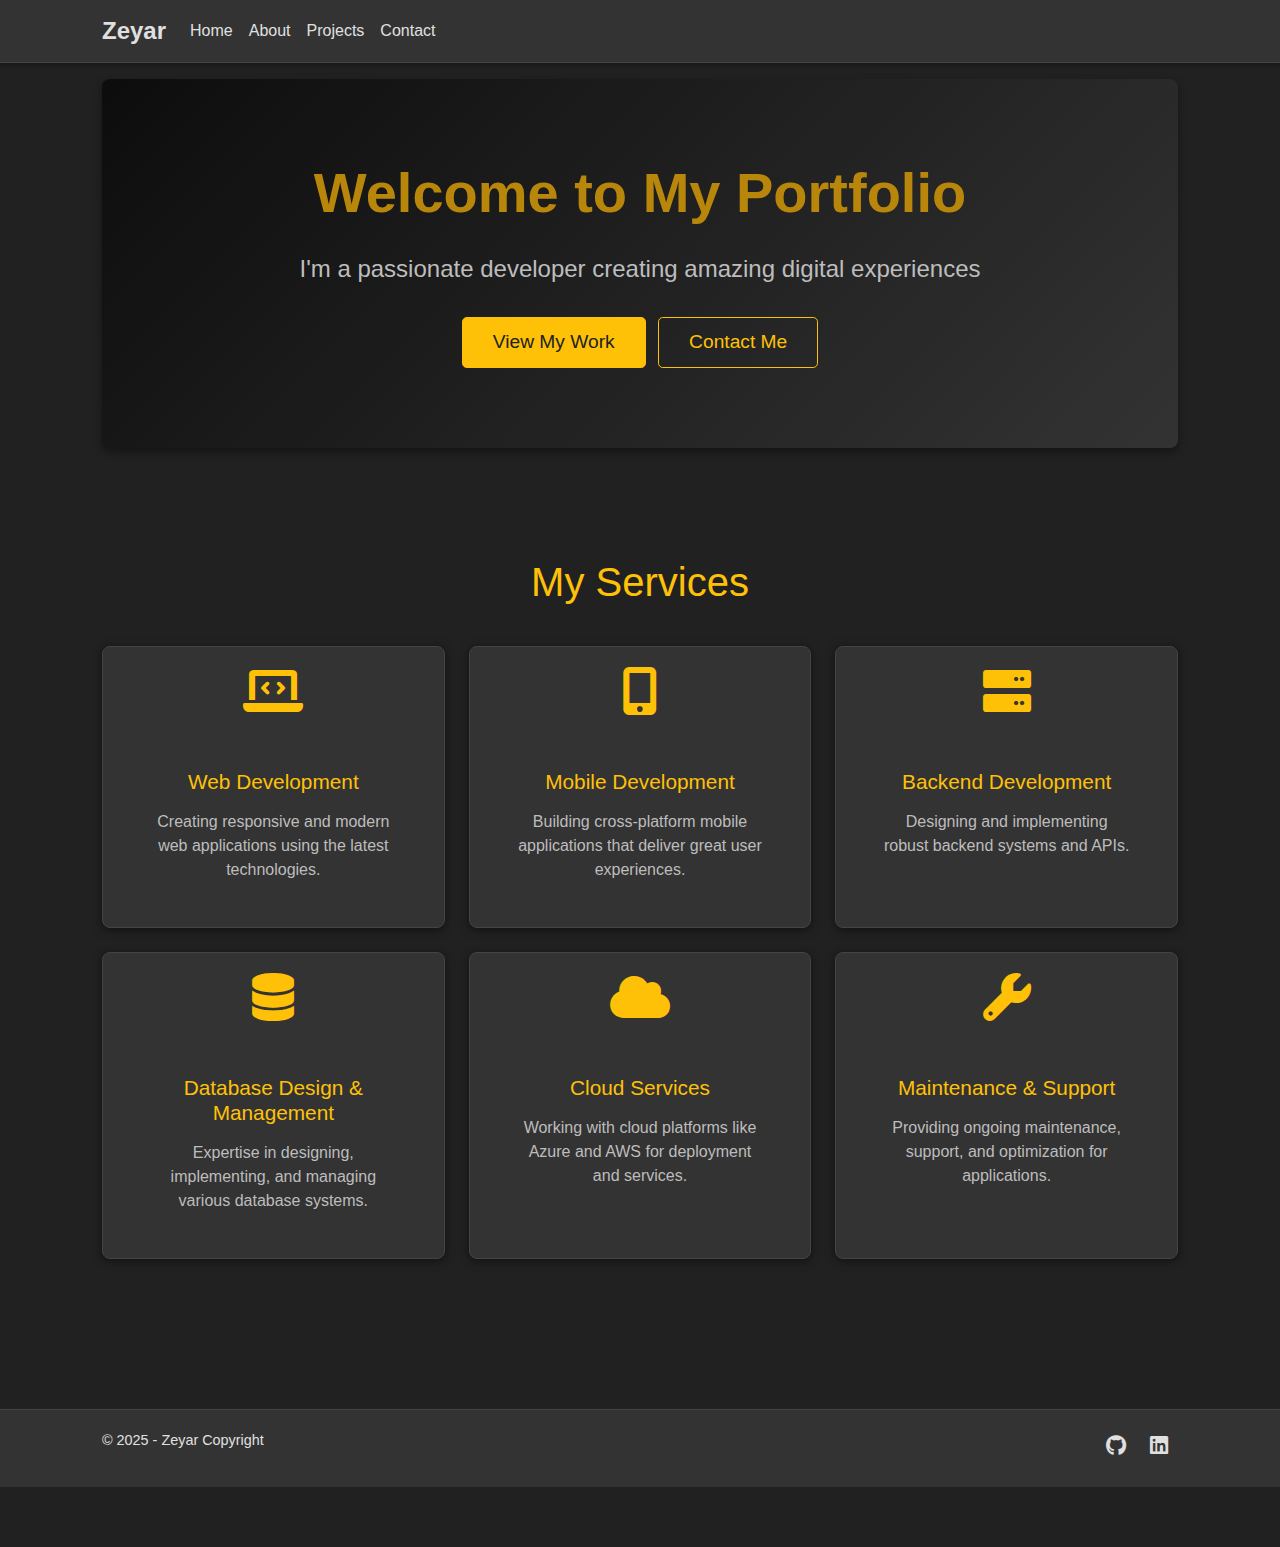
<file: index.html>
﻿<!DOCTYPE html>
<html lang="en">
<head>
    <meta charset="utf-8" />
    <meta name="viewport" content="width=device-width, initial-scale=1.0" />
    <meta name="description" content="Zeyar's personal website showcasing skills, projects, and contact information." />
    <meta name="keywords" content="Zeyar, Software Engineer, Web Development, Portfolio, Projects, Contact" />
    <meta property="og:title" content="Zeyar - Software Engineer" />
    <meta property="og:description" content="Zeyar's personal website showcasing skills, projects, and contact information." />
    <meta property="og:image" content="images/og-image.jpg" />
    <meta property="og:url" content="#" />
    <title>Home - Zeyar</title>
    <link rel="icon" type="image/x-icon" href="images/favicon.ico">
    <link href="lib/bootstrap/dist/css/bootstrap.min.css" rel="stylesheet">
    <link rel="stylesheet" href="css/site.css" />
    <link rel="stylesheet" href="https://cdnjs.cloudflare.com/ajax/libs/font-awesome/6.0.0/css/all.min.css">
    <style>
        body {
            background-color: #212121;
            color: #e0e0e0;
        }
        .navbar {
            background-color: #333 !important;
            border-bottom: 1px solid #444 !important;
        }
        .navbar-brand, .nav-link {
            color: #e0e0e0 !important;
        }
        .nav-link.active {
            color: #ffc107 !important; /* Golden color for active link */
        }
        .hero-section {
            background-color: #212121;
            color: #e0e0e0;
            padding: 80px 0;
            text-align: center;
        }
        .hero-title {
            color: #ffc107; /* Golden color */
            font-size: 3rem;
            margin-bottom: 10px;
        }
        .hero-subtitle {
            font-size: 1.5rem;
            margin-bottom: 30px;
            color: #bdbdbd;
        }
        .btn-primary {
            background-color: #ffc107;
            border-color: #ffc107;
            color: #212121;
            padding: 10px 30px;
            font-size: 1.2rem;
        }
        .btn-primary:hover {
            background-color: #e0a800;
            border-color: #d39e00;
        }
         .btn-outline-primary {
            color: #ffc107;
            border-color: #ffc107;
            padding: 10px 30px;
            font-size: 1.2rem;
        }
        .btn-outline-primary:hover {
            background-color: #ffc107;
            color: #212121;
        }
        .projects-section, .services-section {
            padding: 60px 0;
        }
        .section-title {
            color: #ffc107; /* Golden color */
            font-size: 2.5rem;
            margin-bottom: 40px;
            text-align: center;
            position: relative;
        }
        .card {
            background-color: #333;
            color: #e0e0e0;
            border: 1px solid #444;
            border-radius: 8px;
            box-shadow: 0 2px 10px rgba(0,0,0,0.5);
            height: 100%;
            text-align: center;
            padding: 20px;
        }
        .card-title {
            color: #ffc107; /* Golden color */
            font-size: 1.3rem;
            margin-top: 15px;
        }
        .card-text {
            color: #bdbdbd;
            font-size: 1rem;
        }
        .card i {
            font-size: 3rem;
            color: #ffc107; /* Golden color for icons */
            margin-bottom: 15px;
        }
        .company-card {
            margin-bottom: 30px;
            background-color: #333;
            color: #e0e0e0;
            border: 1px solid #444;
            border-radius: 8px;
            box-shadow: 0 2px 10px rgba(0,0,0,0.5);
            padding: 20px;
        }
        .company-title {
            color: #ffc107; /* Golden color for company title */
            font-size: 1.8rem;
            margin-bottom: 5px;
        }
        .company-period, .company-subtitle, .reason-text {
            color: #bdbdbd;
            font-size: 1rem;
            margin-bottom: 10px;
        }
        .projects-list {
            margin-top: 20px;
            padding-left: 20px;
            list-style: disc;
        }
        .projects-list li {
            margin-bottom: 15px;
            line-height: 1.6;
            color: #bdbdbd; /* Added color */
        }
        .projects-list li strong {
             color: #e0e0e0; /* White color for project name */
         }
        .project-name {
            font-weight: bold;
            color: #e0e0e0;
        }
        .project-details {
            color: #bdbdbd;
        }
        .footer {
            background-color: #333 !important;
            border-top: 1px solid #444 !important;
            color: #e0e0e0 !important;
            padding: 20px 0;
        }
        .footer a {
            color: #e0e0e0 !important;
            text-decoration: none;
        }
        .footer a:hover {
             color: #ffc107 !important;
        }
         .social-links a {
            color: #e0e0e0 !important;
            margin: 0 10px;
            font-size: 1.5rem;
            text-decoration: none;
        }
        .social-links a:hover {
             color: #ffc107 !important;
        }
        .copyright {
            font-size: 0.9rem;
        }
    </style>
</head>
<body>
    <header>
        <nav class="navbar navbar-expand-sm navbar-toggleable-sm navbar-light bg-dark border-bottom box-shadow mb-3">
            <div class="container">
                <a class="navbar-brand" href="index.html">Zeyar</a>
                <button class="navbar-toggler" type="button" data-bs-toggle="collapse" data-bs-target=".navbar-collapse" aria-label="Toggle navigation">
                    <span class="navbar-toggler-icon"></span>
                </button>
                <div class="navbar-collapse collapse d-sm-inline-flex justify-content-between">
                    <ul class="navbar-nav flex-grow-1">
                        <li class="nav-item">
                            <a class="nav-link active" href="index.html">Home</a>
                        </li>
                        <li class="nav-item">
                            <a class="nav-link" href="about.html">About</a>
                        </li>
                        <li class="nav-item">
                            <a class="nav-link" href="projects.html">Projects</a>
                        </li>
                        <li class="nav-item">
                            <a class="nav-link" href="contact.html">Contact</a>
                        </li>
                    </ul>
                </div>
            </div>
        </nav>
    </header>

    <div class="container">
        <main role="main" class="pb-3">

            <!-- Hero Section -->
            <section class="hero-section">
                <div class="container">
                    <h1 class="hero-title">Welcome to My Portfolio</h1>
                    <p class="hero-subtitle">I'm a passionate developer creating amazing digital experiences</p>
                    <a href="projects.html" class="btn btn-primary btn-lg me-2">View My Work</a>
                    <a href="contact.html" class="btn btn-outline-primary btn-lg">Contact Me</a>
                </div>
            </section>

            <!-- My Services Section -->
            <section class="services-section">
                <h2 class="section-title">My Services</h2>
                <div class="row">
                    <div class="col-md-4 mb-4">
                        <div class="card">
                            <i class="fas fa-laptop-code"></i>
                            <div class="card-body">
                                <h5 class="card-title">Web Development</h5>
                                <p class="card-text">Creating responsive and modern web applications using the latest technologies.</p>
                            </div>
                        </div>
                    </div>
                    <div class="col-md-4 mb-4">
                        <div class="card">
                           <i class="fas fa-mobile-alt"></i>
                            <div class="card-body">
                                <h5 class="card-title">Mobile Development</h5>
                                <p class="card-text">Building cross-platform mobile applications that deliver great user experiences.</p>
                            </div>
                        </div>
                    </div>
                    <div class="col-md-4 mb-4">
                        <div class="card">
                            <i class="fas fa-server"></i>
                            <div class="card-body">
                                <h5 class="card-title">Backend Development</h5>
                                <p class="card-text">Designing and implementing robust backend systems and APIs.</p>
                            </div>
                        </div>
                    </div>
                     <div class="col-md-4 mb-4">
                        <div class="card">
                            <i class="fas fa-database"></i>
                            <div class="card-body">
                                <h5 class="card-title">Database Design & Management</h5>
                                <p class="card-text">Expertise in designing, implementing, and managing various database systems.</p>
                            </div>
                        </div>
                    </div>
                     <div class="col-md-4 mb-4">
                        <div class="card">
                            <i class="fas fa-cloud"></i>
                            <div class="card-body">
                                <h5 class="card-title">Cloud Services</h5>
                                <p class="card-text">Working with cloud platforms like Azure and AWS for deployment and services.</p>
                            </div>
                        </div>
                    </div>
                     <div class="col-md-4 mb-4">
                        <div class="card">
                            <i class="fas fa-wrench"></i>
                            <div class="card-body">
                                <h5 class="card-title">Maintenance & Support</h5>
                                <p class="card-text">Providing ongoing maintenance, support, and optimization for applications.</p>
                            </div>
                        </div>
                    </div>
                </div>
            </section>

        </main>
    </div>

    <footer class="border-top footer text-muted">
        <div class="container">
            <div class="row">
                <div class="col-md-6 col-lg-4 text-center text-md-start">
                    <p class="copyright">&copy; 2025 - Zeyar Copyright</p>
                </div>
                <div class="col-md-6 col-lg-4 text-center col-lg-8 text-lg-end">
                    <div class="social-links">
                        <a href="https://github.com/imzeyar/portfolio" target="_blank"><i class="fab fa-github"></i></a>
                        <a href="https://www.linkedin.com/in/zeyar-920378122/" target="_blank"><i class="fab fa-linkedin"></i></a>
                    </div>
                </div>
            </div>
        </div>
    </footer>

    <script src="lib/jquery/dist/jquery.min.js"></script>
    <script src="lib/bootstrap/dist/js/bootstrap.bundle.min.js"></script>
    <script src="js/site.js"></script>
</body>
</html>
</file>
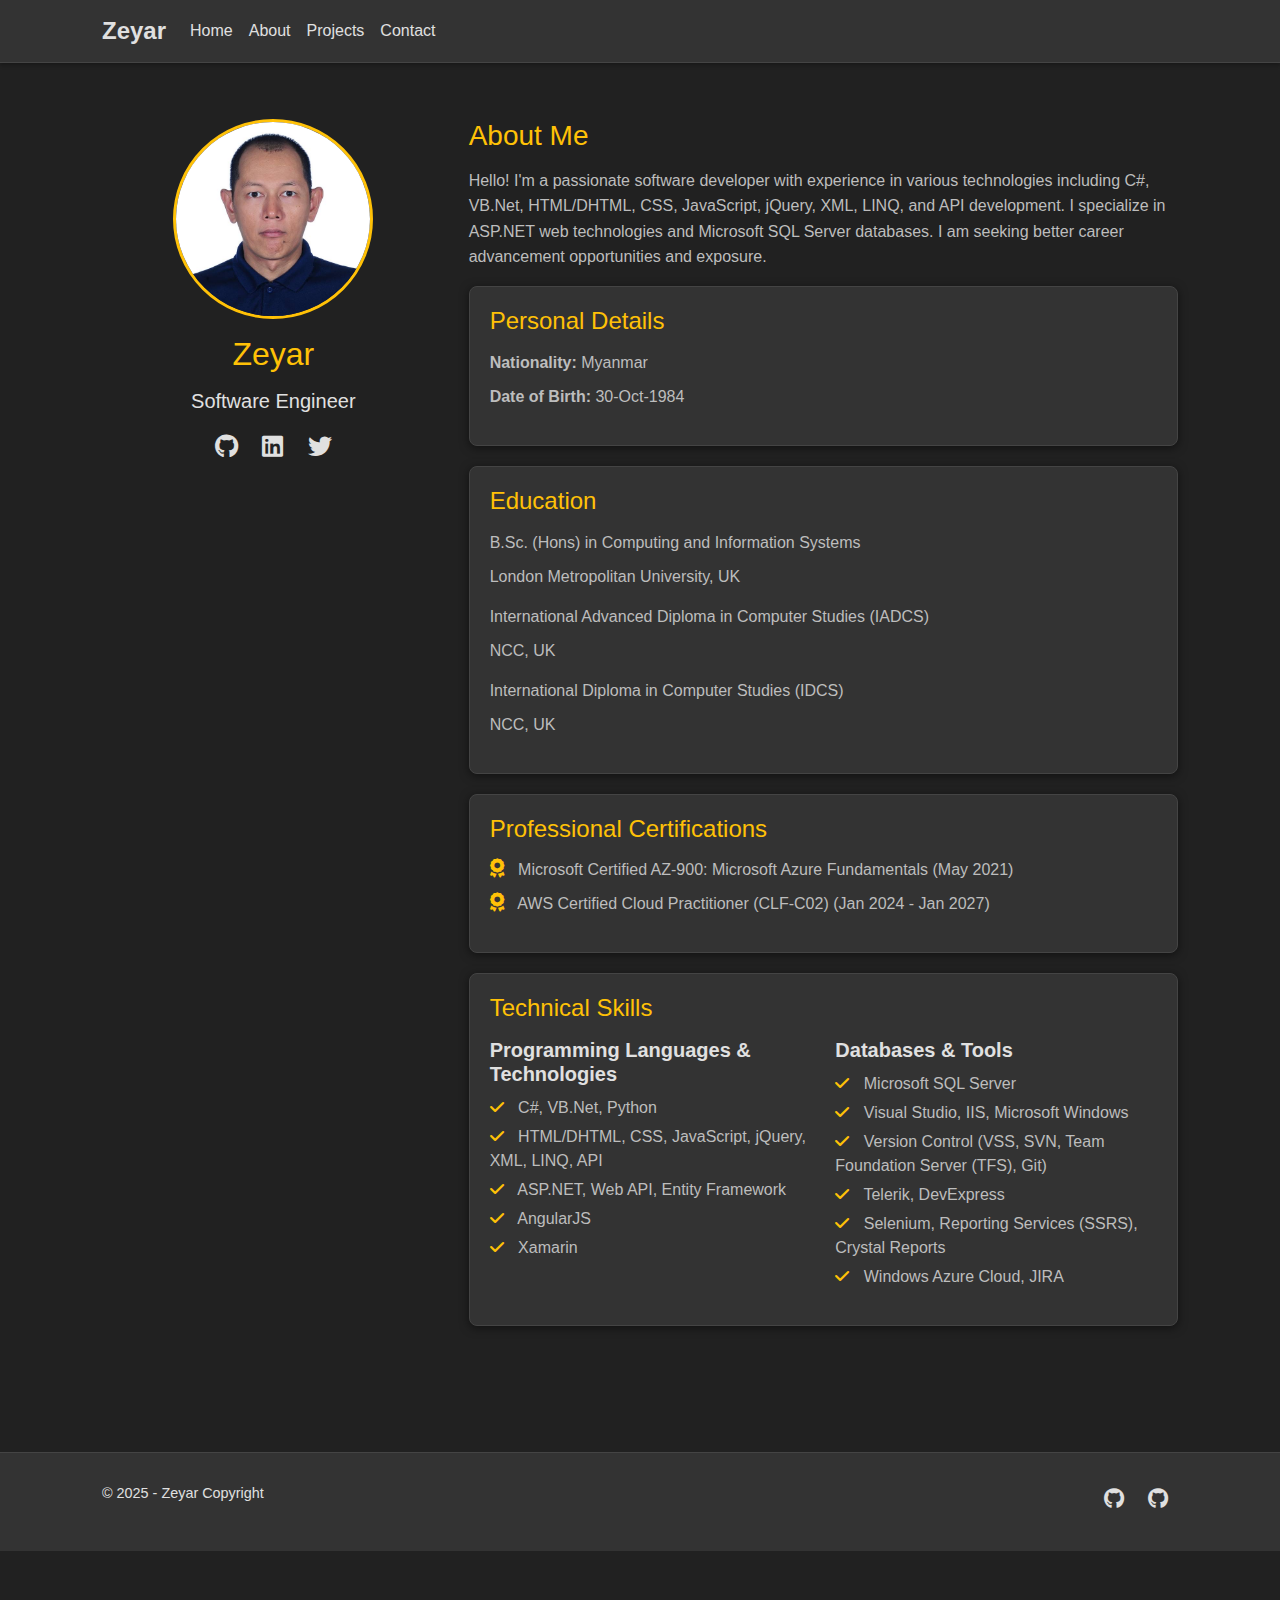
<file: about.html>
<!DOCTYPE html>
<html lang="en">
<head>
    <meta charset="utf-8" />
    <meta name="viewport" content="width=device-width, initial-scale=1.0" />
    <meta name="description" content="About Zeyar - Senior Software Engineer with extensive experience in enterprise application development." />
    <title>About - Zeyar</title>
    <link rel="icon" type="image/x-icon" href="images/favicon.ico">
    <link href="lib/bootstrap/dist/css/bootstrap.min.css" rel="stylesheet">
    <link rel="stylesheet" href="css/site.css" />
    <link rel="stylesheet" href="https://cdnjs.cloudflare.com/ajax/libs/font-awesome/6.0.0/css/all.min.css">
    <style>
        body {
            background-color: #212121;
            color: #e0e0e0;
        }
        .navbar {
            background-color: #333 !important;
            border-bottom: 1px solid #444 !important;
        }
        .navbar-brand, .nav-link {
            color: #e0e0e0 !important;
        }
        .nav-link.active {
            color: #ffc107 !important; /* Golden color for active link */
        }
        .about-section {
            padding: 40px 0;
        }
        .section-title {
            color: #ffc107; /* Golden color */
            font-size: 2.5rem;
            margin-bottom: 40px;
            text-align: center;
            position: relative;
        }
         .section-title::after {
            content: '';
            position: absolute;
            bottom: -10px;
            left: 50%;
            transform: translateX(-50%);
            width: 80px;
            height: 3px;
            background: #ffc107; /* Golden color */
        }
        .card {
            background-color: #333;
            color: #e0e0e0;
            border: 1px solid #444;
            border-radius: 8px;
            box-shadow: 0 2px 10px rgba(0,0,0,0.5);
            height: 100%;
        }
        .card-title {
            color: #ffc107; /* Golden color */
        }
        .card-text {
            color: #bdbdbd;
        }
        .list-group-item {
            background-color: #333;
            color: #e0e0e0;
            border-color: #444;
        }
        .list-group-item strong {
            color: #ffc107; /* Golden color */
        }
        .footer {
            background-color: #333 !important;
            border-top: 1px solid #444 !important;
            color: #e0e0e0 !important;
        }
        .footer a {
            color: #e0e0e0 !important;
        }
        .social-links a {
            color: #e0e0e0 !important;
            margin: 0 10px;
            font-size: 1.5rem;
        }
         .experience-item {
            border-left: 2px solid #ffc107; /* Golden timeline indicator */
            padding-left: 20px;
            margin-bottom: 30px;
        }
        .experience-item h4 {
            color: #ffc107; /* Golden color */
            margin-bottom: 5px;
        }
        .experience-item h5 {
             color: #bdbdbd;
             margin-bottom: 5px;
        }
         .experience-item p {
             color: #bdbdbd;
             margin-bottom: 5px;
         }
        .experience-item ul {
            margin-top: 10px;
            padding-left: 20px;
        }
        .experience-item ul li {
            margin-bottom: 5px;
            color: #bdbdbd;
        }
        .profile-img {
            max-width: 200px; /* Adjust as needed */
            border-radius: 50%;
            border: 3px solid #ffc107; /* Golden border */
        }
        .about-content h3 {
            color: #ffc107; /* Golden color */
            margin-top: 0; /* Adjusted margin */
            margin-bottom: 15px;
        }
        .about-content p {
            color: #bdbdbd;
            line-height: 1.6;
        }
        .details-card, .education-card, .certifications-card, .skills-card {
             background-color: #333;
            color: #e0e0e0;
            border: 1px solid #444;
            border-radius: 8px;
            box-shadow: 0 2px 10px rgba(0,0,0,0.5);
            padding: 20px;
            margin-bottom: 20px;
        }
         .details-card h4, .education-card h4, .certifications-card h4, .skills-card h4 {
            color: #ffc107; /* Golden color */
            margin-bottom: 15px;
        }
        .details-card ul, .education-card ul, .certifications-card ul, .skills-card ul {
            list-style: none;
            padding: 0;
        }
        .details-card ul li, .education-card ul li, .certifications-card ul li, .skills-card ul li {
            margin-bottom: 10px;
            color: #bdbdbd;
        }
         .skills-card .skill-category h5 {
            color: #e0e0e0; /* White color for category title */
            margin-bottom: 10px;
             font-weight: bold;
        }
         .skills-card .skill-item {
            margin-bottom: 5px;
         }
        .skills-card .skill-item i {
            color: #ffc107; /* Golden checkmark */
            margin-right: 10px;
        }
        .experience-section {
             padding: 40px 0;
         }
        .experience-section h2 {
            color: #ffc107; /* Golden color */
            font-size: 2.5rem;
            margin-bottom: 40px;
            text-align: center;
        }
         .company-block {
            margin-bottom: 30px;
            background-color: #333;
            color: #e0e0e0;
            border: 1px solid #444;
            border-radius: 8px;
            box-shadow: 0 2px 10px rgba(0,0,0,0.5);
            padding: 20px;
        }
        .company-block h4 {
            color: #ffc107; /* Golden color */
            margin-bottom: 5px;
        }
        .company-block .period, .company-block .position {
            color: #bdbdbd;
            font-size: 1rem;
            margin-bottom: 10px;
        }
         .company-block .reason {
             color: #bdbdbd;
             font-size: 1rem;
             margin-bottom: 15px;
         }
        .company-block h5 {
            color: #e0e0e0; /* White color for Projects title */
            margin-bottom: 15px;
            font-weight: bold;
        }
        .company-block ul {
            list-style: disc;
            padding-left: 20px;
        }
        .company-block ul li {
            margin-bottom: 10px;
            line-height: 1.6;
            color: #bdbdbd;
        }
         .company-block ul li strong {
             color: #e0e0e0; /* White color for project name */
         }
        .copyright {
            font-size: 0.9rem;
        }
    </style>
</head>
<body>
    <header>
        <nav class="navbar navbar-expand-sm navbar-toggleable-sm navbar-light bg-dark border-bottom box-shadow mb-3">
            <div class="container">
                <a class="navbar-brand" href="index.html">Zeyar</a>
                <button class="navbar-toggler" type="button" data-bs-toggle="collapse" data-bs-target=".navbar-collapse" aria-label="Toggle navigation">
                    <span class="navbar-toggler-icon"></span>
                </button>
                <div class="navbar-collapse collapse d-sm-inline-flex justify-content-between">
                    <ul class="navbar-nav flex-grow-1">
                        <li class="nav-item">
                            <a class="nav-link" href="index.html">Home</a>
                        </li>
                        <li class="nav-item">
                            <a class="nav-link active" href="about.html">About</a>
                        </li>
                        <li class="nav-item">
                            <a class="nav-link" href="projects.html">Projects</a>
                        </li>
                        <li class="nav-item">
                            <a class="nav-link" href="contact.html">Contact</a>
                        </li>
                    </ul>
                </div>
            </div>
        </nav>
    </header>

    <div class="container">
        <main role="main" class="pb-3">

            <section class="about-section">
                <div class="row">
                    <div class="col-md-4 text-center">
                         <img src="images/profile.jpeg" alt="Zeyar Profile" class="img-fluid profile-img mb-3">
                         <h2 class="mb-3" style="color: #ffc107;">Zeyar</h2>
                         <h5 class="text-muted mb-3">Software Engineer</h5>
                          <div class="social-links mb-3">
                              <a href="https://github.com/imzeyar/portfolio" target="_blank"><i class="fab fa-github"></i></a>
                              <a href="https://www.linkedin.com/in/zeyar-920378122/" target="_blank"><i class="fab fa-linkedin"></i></a>
                              <a href="#" target="_blank"><i class="fab fa-twitter"></i></a>
                          </div>
                    </div>
                    <div class="col-md-8 about-content">
                         <h3>About Me</h3>
                         <p>Hello! I'm a passionate software developer with experience in various technologies including C#, VB.Net, HTML/DHTML, CSS, JavaScript, jQuery, XML, LINQ, and API development. I specialize in ASP.NET web technologies and Microsoft SQL Server databases. I am seeking better career advancement opportunities and exposure.</p>

                        <div class="details-card">
                            <h4>Personal Details</h4>
                            <ul>
                                <li><strong>Nationality:</strong> Myanmar</li>
                                <li><strong>Date of Birth:</strong> 30-Oct-1984</li>
                            </ul>
                        </div>

                         <div class="education-card">
                             <h4>Education</h4>
                             <ul>
                                 <li>B.Sc. (Hons) in Computing and Information Systems</li>
                                 <li>London Metropolitan University, UK</li>
                             </ul>
                             <ul>
                                  <li>International Advanced Diploma in Computer Studies (IADCS)</li>
                                 <li>NCC, UK</li>
                             </ul>
                             <ul>
                                  <li>International Diploma in Computer Studies (IDCS)</li>
                                  <li>NCC, UK</li>
                             </ul>
                         </div>

                         <div class="certifications-card">
                              <h4>Professional Certifications</h4>
                              <ul>
                                  <li><i class="fas fa-award"></i> Microsoft Certified AZ-900: Microsoft Azure Fundamentals (May 2021)</li>
                                   <li><i class="fas fa-award"></i> AWS Certified Cloud Practitioner (CLF-C02) (Jan 2024 - Jan 2027)</li>
                              </ul>
                         </div>

                         <div class="skills-card">
                              <h4>Technical Skills</h4>
                             <div class="row">
                                 <div class="col-md-6">
                                     <div class="skill-category">
                                         <h5>Programming Languages & Technologies</h5>
                                         <ul>
                                             <li class="skill-item"><i class="fas fa-check"></i> C#, VB.Net, Python</li>
                                             <li class="skill-item"><i class="fas fa-check"></i> HTML/DHTML, CSS, JavaScript, jQuery, XML, LINQ, API</li>
                                             <li class="skill-item"><i class="fas fa-check"></i> ASP.NET, Web API, Entity Framework</li>
                                             <li class="skill-item"><i class="fas fa-check"></i> AngularJS</li>
                                             <li class="skill-item"><i class="fas fa-check"></i> Xamarin</li>
                                         </ul>
                                     </div>
                                 </div>
                                 <div class="col-md-6">
                                     <div class="skill-category">
                                         <h5>Databases & Tools</h5>
                                         <ul>
                                              <li class="skill-item"><i class="fas fa-check"></i> Microsoft SQL Server</li>
                                              <li class="skill-item"><i class="fas fa-check"></i> Visual Studio, IIS, Microsoft Windows</li>
                                              <li class="skill-item"><i class="fas fa-check"></i> Version Control (VSS, SVN, Team Foundation Server (TFS), Git)</li>
                                              <li class="skill-item"><i class="fas fa-check"></i> Telerik, DevExpress</li>
                                              <li class="skill-item"><i class="fas fa-check"></i> Selenium, Reporting Services (SSRS), Crystal Reports</li>
                                              <li class="skill-item"><i class="fas fa-check"></i> Windows Azure Cloud, JIRA</li>
                                         </ul>
                                     </div>
                                 </div>
                             </div>
                         </div>
                    </div>
                </div>
            </section>
        </main>
    </div>

    <footer class="border-top footer text-muted">
        <div class="container">
            <div class="row">
                <div class="col-md-6 col-lg-4 text-center text-md-start">
                    <p class="copyright">&copy; 2025 - Zeyar Copyright</p>
                </div>
                <div class="col-md-6 col-lg-4 text-center col-lg-8 text-lg-end">
                    <div class="social-links">
                        <a href="https://github.com/imzeyar" target="_blank"><i class="fab fa-github"></i></a>
                        <a href="https://github.com/imzeyar/portfolio" target="_blank"><i class="fab fa-github"></i></a>
                    </div>
                </div>
            </div>
        </div>
    </footer>

    <script src="lib/jquery/dist/jquery.min.js"></script>
    <script src="lib/bootstrap/dist/js/bootstrap.bundle.min.js"></script>
    <script src="js/site.js"></script>
</body>
</html>
</file>
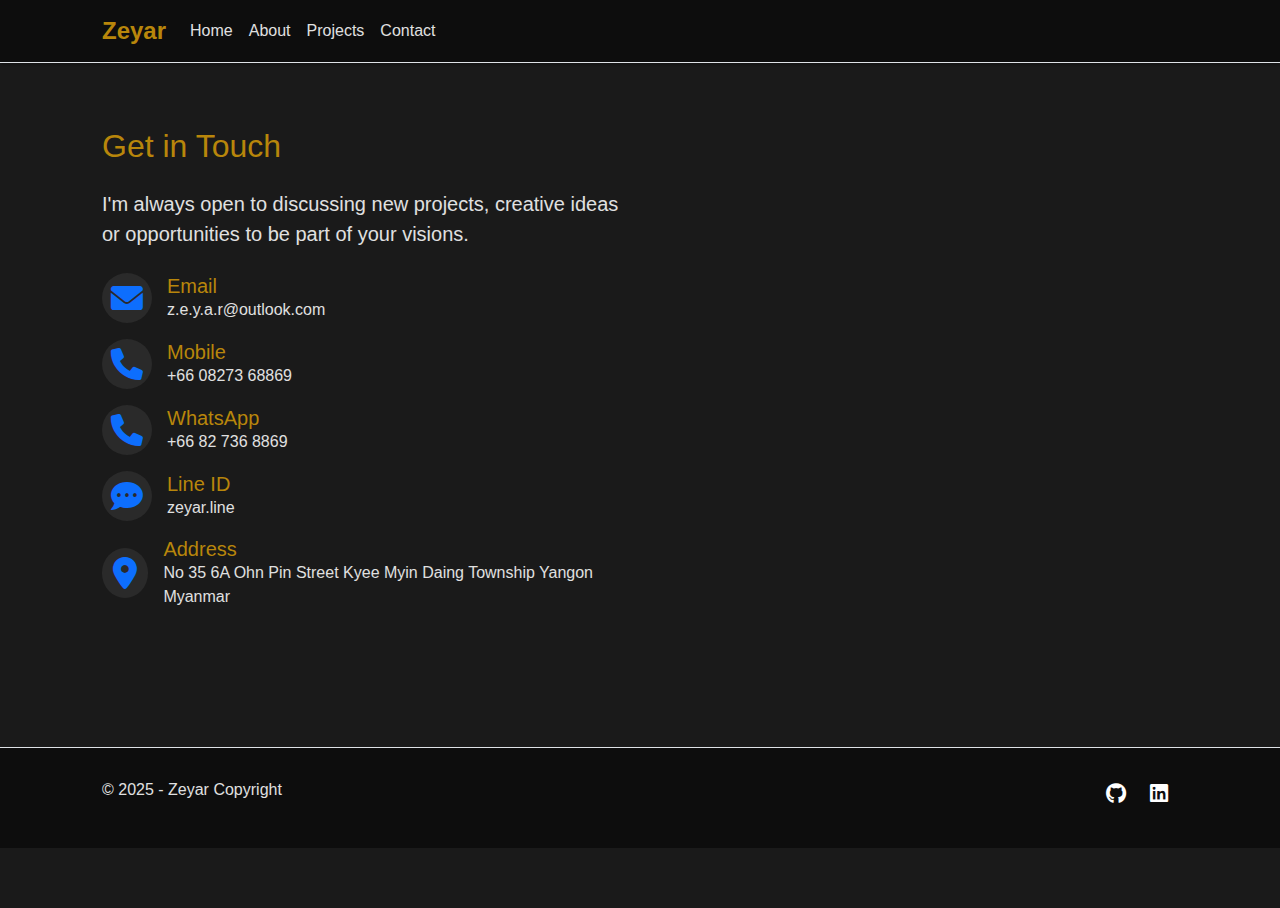
<file: contact.html>
<!DOCTYPE html>
<html lang="en">
<head>
    <meta charset="utf-8" />
    <meta name="viewport" content="width=device-width, initial-scale=1.0" />
    <meta name="description" content="Contact Zeyar - Get in touch for inquiries and opportunities." />
    <title>Contact - Zeyar</title>
    <link rel="icon" type="image/x-icon" href="images/favicon.ico">
    <link href="lib/bootstrap/dist/css/bootstrap.min.css" rel="stylesheet">
    <link rel="stylesheet" href="css/site.css" />
    <link rel="stylesheet" href="https://cdnjs.cloudflare.com/ajax/libs/font-awesome/6.0.0/css/all.min.css">
</head>
<body>
    <header>
        <nav class="navbar navbar-expand-sm navbar-toggleable-sm navbar-light bg-dark border-bottom box-shadow mb-3">
            <div class="container">
                <a class="navbar-brand" href="index.html">Zeyar</a>
                <button class="navbar-toggler" type="button" data-bs-toggle="collapse" data-bs-target=".navbar-collapse" aria-label="Toggle navigation">
                    <span class="navbar-toggler-icon"></span>
                </button>
                <div class="navbar-collapse collapse d-sm-inline-flex justify-content-between">
                    <ul class="navbar-nav flex-grow-1">
                        <li class="nav-item">
                            <a class="nav-link" href="index.html">Home</a>
                        </li>
                        <li class="nav-item">
                            <a class="nav-link" href="about.html">About</a>
                        </li>
                        <li class="nav-item">
                            <a class="nav-link" href="projects.html">Projects</a>
                        </li>
                        <li class="nav-item">
                            <a class="nav-link active" href="contact.html">Contact</a>
                        </li>
                    </ul>
                </div>
            </div>
        </nav>
    </header>

    <div class="container py-5">
        <div class="row">
            <div class="col-md-6 mb-4">
                <h2 class="mb-4">Get in Touch</h2>
                <p class="lead mb-4">I'm always open to discussing new projects, creative ideas or opportunities to be part of your visions.</p>
                
                <div class="contact-info">
                    <div class="d-flex align-items-center mb-3">
                        <i class="fas fa-envelope fa-2x text-primary me-3"></i>
                        <div>
                            <h5 class="mb-0">Email</h5>
                            <p class="mb-0">z.e.y.a.r@outlook.com</p>
                        </div>
                    </div>
                    
                    <div class="d-flex align-items-center mb-3">
                        <i class="fas fa-phone fa-2x text-primary me-3"></i>
                        <div>
                            <h5 class="mb-0">Mobile</h5>
                            <p class="mb-0">+66 08273 68869</p>
                        </div>
                    </div>
                    
                    <div class="d-flex align-items-center mb-3">
                        <i class="fas fa-phone fa-2x text-primary me-3"></i>
                        <div>
                            <h5 class="mb-0">WhatsApp</h5>
                            <p class="mb-0">+66 82 736 8869</p>
                        </div>
                    </div>
    
                    <div class="d-flex align-items-center mb-3">
                        <i class="fas fa-comment-dots fa-2x text-primary me-3"></i>
                        <div>
                            <h5 class="mb-0">Line ID</h5>
                            <p class="mb-0">zeyar.line</p>
                        </div>
                    </div>
                    
                    <div class="d-flex align-items-center mb-3">
                        <i class="fas fa-map-marker-alt fa-2x text-primary me-3"></i>
                        <div>
                            <h5 class="mb-0">Address</h5>
                            <p class="mb-0">No 35 6A Ohn Pin Street Kyee Myin Daing Township Yangon Myanmar</p>
                        </div>
                    </div>
                </div>
            </div>
        </div>
    </div> 

    <footer class="border-top footer text-muted">
        <div class="container">
            <div class="row">
                <div class="col-md-6 col-lg-4 text-center text-md-start">
                    <p class="copyright">&copy; 2025 - Zeyar Copyright</p>
                </div>
                <div class="col-md-6 col-lg-4 text-center col-lg-8 text-lg-end">
                    <div class="social-links">
                         <a href="https://github.com/imzeyar/portfolio" target="_blank"><i class="fab fa-github"></i></a>
                         <a href="https://www.linkedin.com/in/zeyar-920378122/" target="_blank"><i class="fab fa-linkedin"></i></a>
                    </div>
                </div>
            </div>
        </div>
    </footer>

    <script src="lib/jquery/dist/jquery.min.js"></script>
    <script src="lib/bootstrap/dist/js/bootstrap.bundle.min.js"></script>
    <script src="js/site.js"></script>
</body>
</html>
</file>
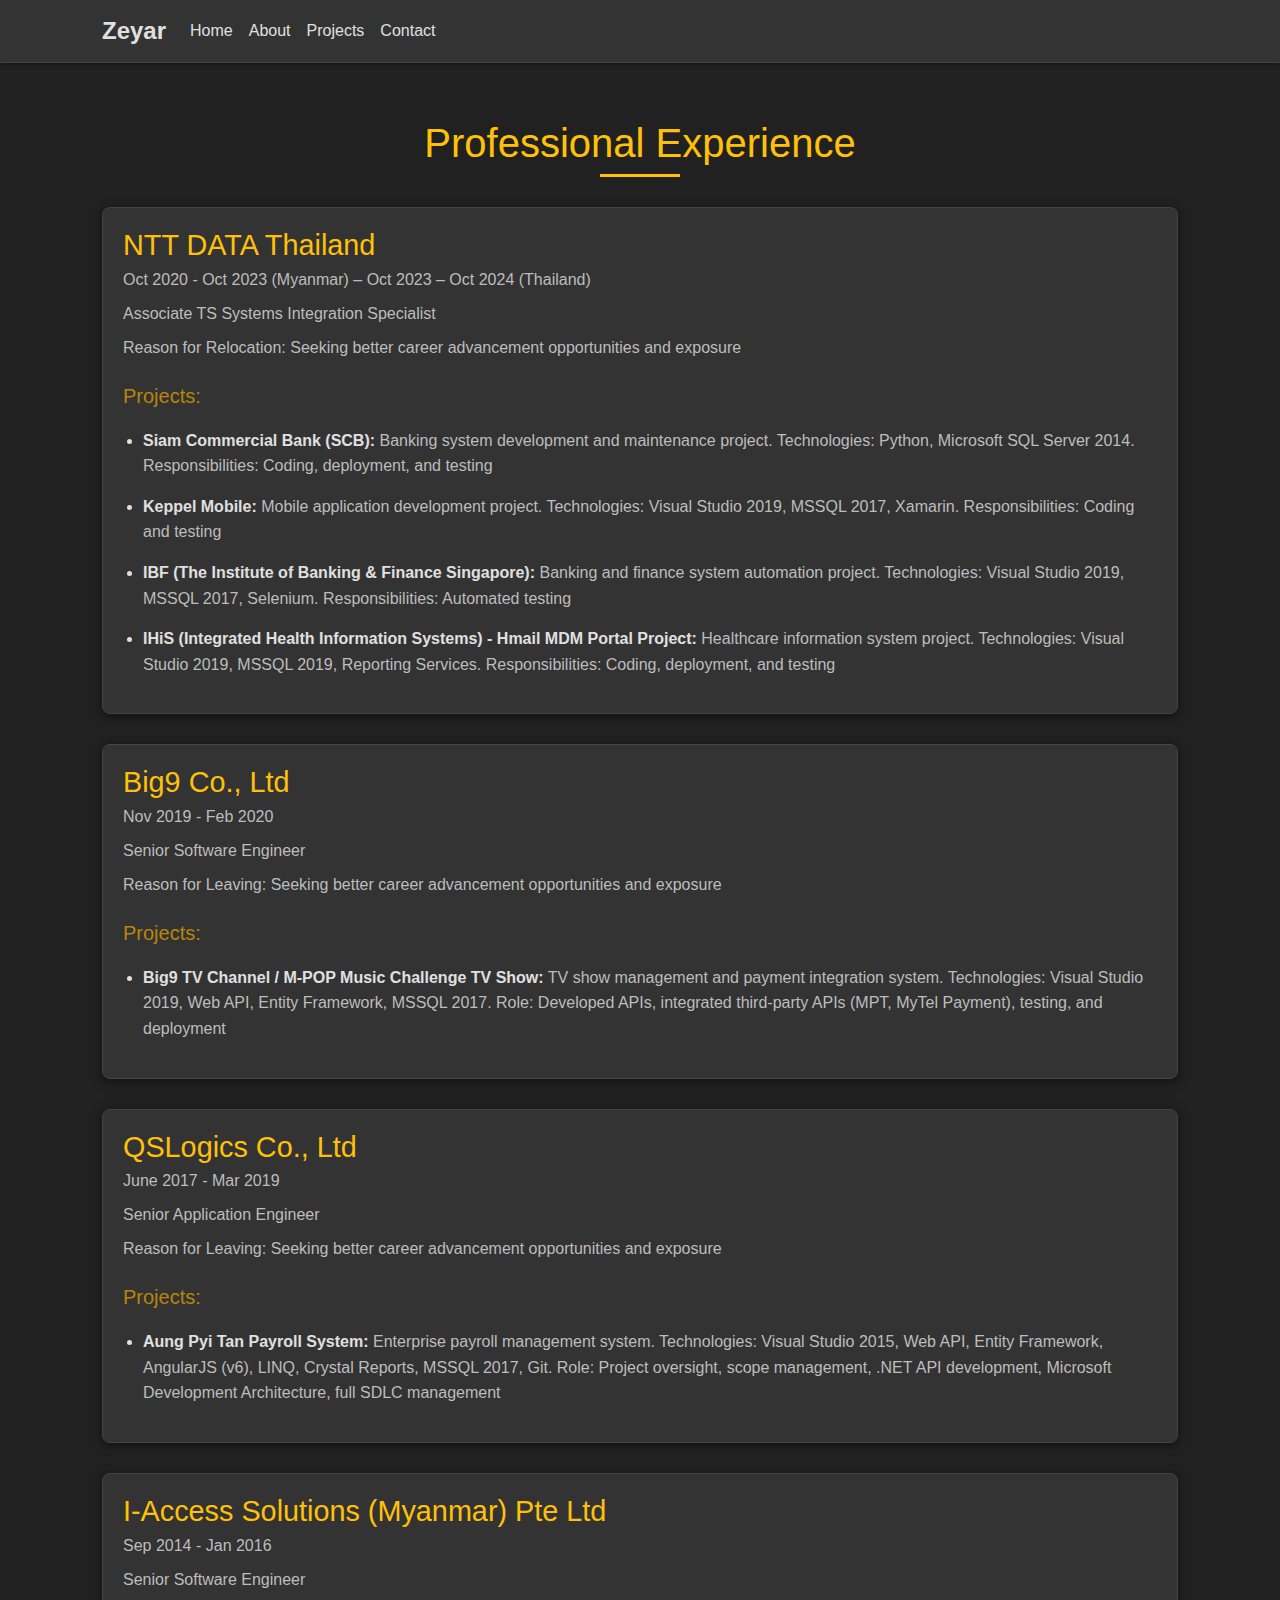
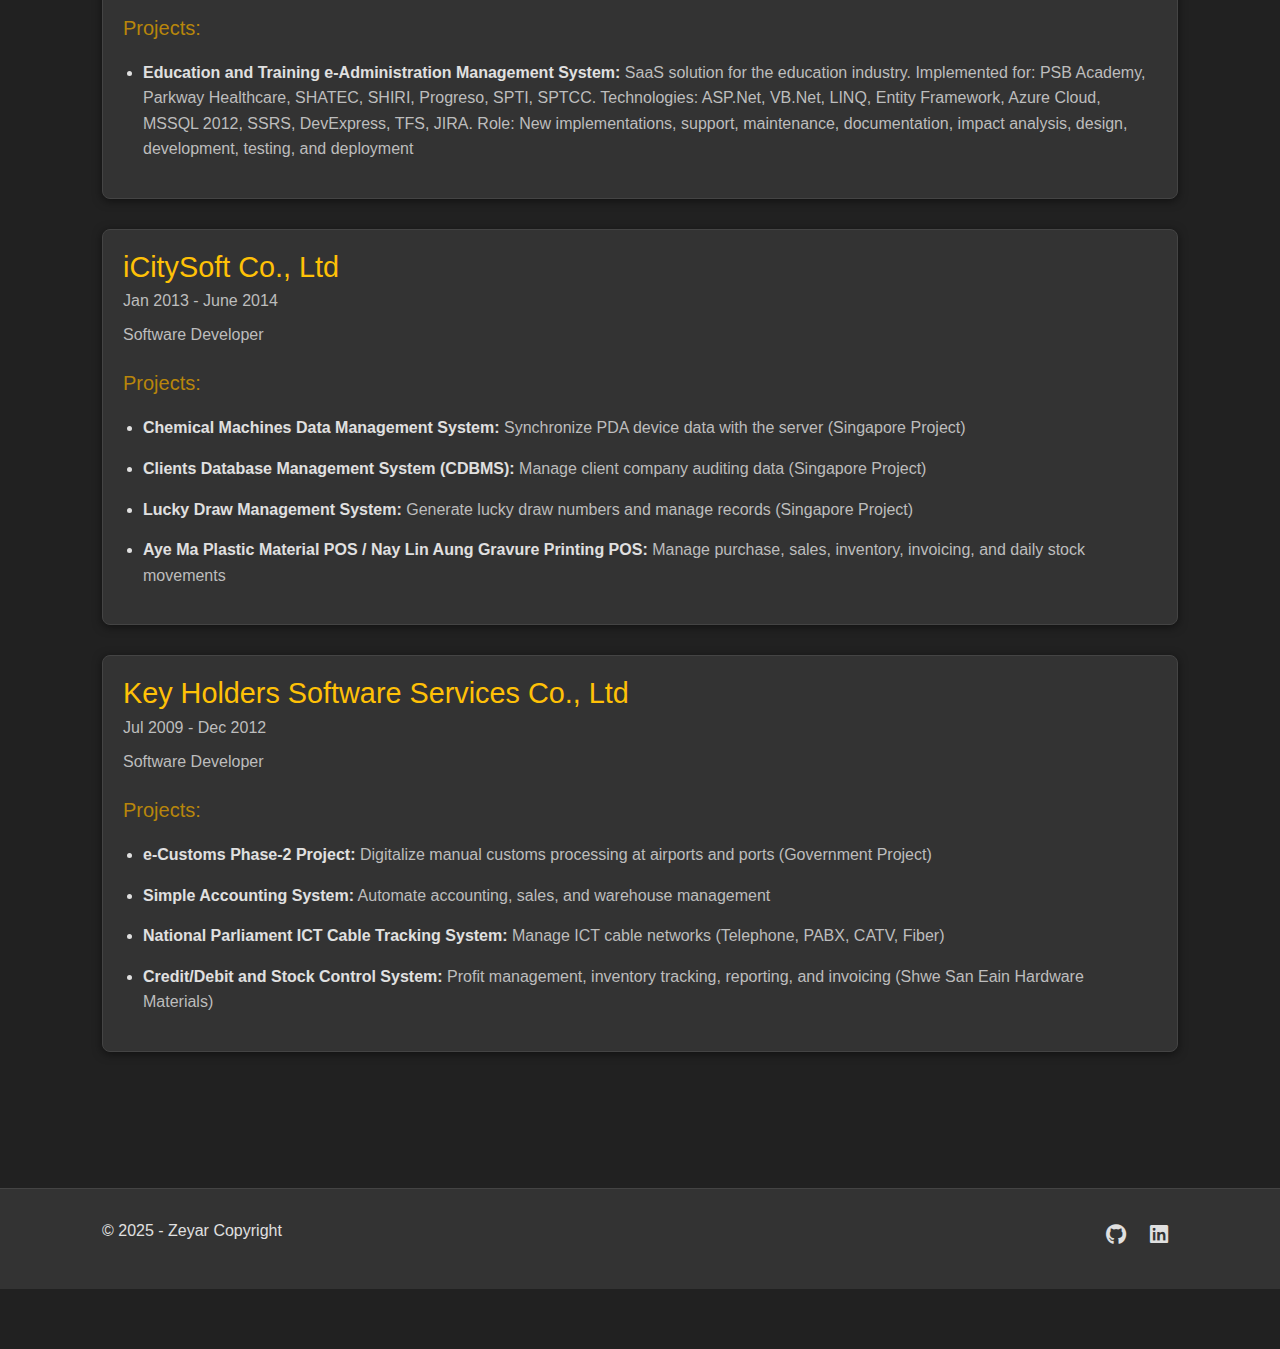
<file: projects.html>
<!DOCTYPE html>
<html lang="en">
<head>
    <meta charset="utf-8" />
    <meta name="viewport" content="width=device-width, initial-scale=1.0" />
    <meta name="description" content="Zeyar's Projects - Explore my professional experience and software development projects" />
    <title>Projects - Zeyar</title>
    <link rel="icon" type="image/x-icon" href="images/favicon.ico">
    <link href="lib/bootstrap/dist/css/bootstrap.min.css" rel="stylesheet">
    <link rel="stylesheet" href="css/site.css" />
    <link rel="stylesheet" href="https://cdnjs.cloudflare.com/ajax/libs/font-awesome/6.0.0/css/all.min.css">
    <style>
        body {
            background-color: #212121;
            color: #e0e0e0;
        }
        .navbar {
            background-color: #333 !important;
            border-bottom: 1px solid #444 !important;
        }
        .navbar-brand, .nav-link {
            color: #e0e0e0 !important;
        }
        .nav-link.active {
            color: #ffc107 !important; /* Golden color for active link */
        }
        .projects-section {
            padding: 40px 0;
        }
        .section-title {
            color: #ffc107; /* Golden color for title */
            font-size: 2.5rem;
            margin-bottom: 40px;
            text-align: center;
            position: relative;
        }
        .section-title::after {
            content: '';
            position: absolute;
            bottom: -10px;
            left: 50%;
            transform: translateX(-50%);
            width: 80px;
            height: 3px;
            background: #ffc107; /* Golden color for underline */
        }
        .company-card {
            margin-bottom: 30px;
            background-color: #333;
            color: #e0e0e0;
            border: 1px solid #444;
            border-radius: 8px;
            box-shadow: 0 2px 10px rgba(0,0,0,0.5);
            padding: 20px;
        }
        .company-title {
            color: #ffc107; /* Golden color for company title */
            font-size: 1.8rem;
            margin-bottom: 5px;
        }
        .company-period, .company-subtitle, .reason-text {
            color: #bdbdbd;
            font-size: 1rem;
            margin-bottom: 10px;
        }
        .projects-list {
            margin-top: 20px;
            padding-left: 20px;
        }
        .projects-list li {
            margin-bottom: 15px;
            line-height: 1.6;
        }
        .project-name {
            font-weight: bold;
            color: #e0e0e0;
        }
        .project-details {
            color: #bdbdbd;
        }
        .footer {
            background-color: #333 !important;
            border-top: 1px solid #444 !important;
            color: #e0e0e0 !important;
        }
        .footer a {
            color: #e0e0e0 !important;
        }
        .social-links a {
            color: #e0e0e0 !important;
            margin: 0 10px;
            font-size: 1.5rem;
        }
    </style>
</head>
<body>
    <header>
        <nav class="navbar navbar-expand-sm navbar-toggleable-sm navbar-light bg-dark border-bottom box-shadow mb-3">
            <div class="container">
                <a class="navbar-brand" href="index.html">Zeyar</a>
                <button class="navbar-toggler" type="button" data-bs-toggle="collapse" data-bs-target=".navbar-collapse" aria-label="Toggle navigation">
                    <span class="navbar-toggler-icon"></span>
                </button>
                <div class="navbar-collapse collapse d-sm-inline-flex justify-content-between">
                    <ul class="navbar-nav flex-grow-1">
                        <li class="nav-item">
                            <a class="nav-link" href="index.html">Home</a>
                        </li>
                        <li class="nav-item">
                            <a class="nav-link" href="about.html">About</a>
                        </li>
                        <li class="nav-item">
                            <a class="nav-link active" href="projects.html">Projects</a>
                        </li>
                        <li class="nav-item">
                            <a class="nav-link" href="contact.html">Contact</a>
                        </li>
                    </ul>
                </div>
            </div>
        </nav>
    </header>

    <div class="container">
        <main role="main" class="pb-3">
            <section class="projects-section">
                <h1 class="section-title">Professional Experience</h1>

                <div class="timeline"> <!-- Keeping timeline class for potential future use, but removing timeline specific CSS -->
                    <!-- NTT DATA -->
                    <div class="company-card">
                        <h3 class="company-title">NTT DATA Thailand</h3>
                        <p class="company-period">Oct 2020 - Oct 2023 (Myanmar) – Oct 2023 – Oct 2024 (Thailand)</p>
                        <p class="company-subtitle">Associate TS Systems Integration Specialist</p>
                        <p class="reason-text">Reason for Relocation: Seeking better career advancement opportunities and exposure</p>
                        
                        <h5 class="mt-4 mb-3">Projects:</h5>
                        <ul class="projects-list">
                            <li><span class="project-name">Siam Commercial Bank (SCB):</span> <span class="project-details">Banking system development and maintenance project. Technologies: Python, Microsoft SQL Server 2014. Responsibilities: Coding, deployment, and testing</span></li>
                            <li><span class="project-name">Keppel Mobile:</span> <span class="project-details">Mobile application development project. Technologies: Visual Studio 2019, MSSQL 2017, Xamarin. Responsibilities: Coding and testing</span></li>
                            <li><span class="project-name">IBF (The Institute of Banking & Finance Singapore):</span> <span class="project-details">Banking and finance system automation project. Technologies: Visual Studio 2019, MSSQL 2017, Selenium. Responsibilities: Automated testing</span></li>
                            <li><span class="project-name">IHiS (Integrated Health Information Systems) - Hmail MDM Portal Project:</span> <span class="project-details">Healthcare information system project. Technologies: Visual Studio 2019, MSSQL 2019, Reporting Services. Responsibilities: Coding, deployment, and testing</span></li>
                        </ul>
                    </div>

                    <!-- Big9 -->
                    <div class="company-card">
                         <h3 class="company-title">Big9 Co., Ltd</h3>
                         <p class="company-period">Nov 2019 - Feb 2020</p>
                         <p class="company-subtitle">Senior Software Engineer</p>
                         <p class="reason-text">Reason for Leaving: Seeking better career advancement opportunities and exposure</p>
                        
                        <h5 class="mt-4 mb-3">Projects:</h5>
                         <ul class="projects-list">
                             <li><span class="project-name">Big9 TV Channel / M-POP Music Challenge TV Show:</span> <span class="project-details">TV show management and payment integration system. Technologies: Visual Studio 2019, Web API, Entity Framework, MSSQL 2017. Role: Developed APIs, integrated third-party APIs (MPT, MyTel Payment), testing, and deployment</span></li>
                        </ul>
                    </div>

                    <!-- QSLogics -->
                    <div class="company-card">
                         <h3 class="company-title">QSLogics Co., Ltd</h3>
                         <p class="company-period">June 2017 - Mar 2019</p>
                         <p class="company-subtitle">Senior Application Engineer</p>
                         <p class="reason-text">Reason for Leaving: Seeking better career advancement opportunities and exposure</p>
                        
                        <h5 class="mt-4 mb-3">Projects:</h5>
                         <ul class="projects-list">
                             <li><span class="project-name">Aung Pyi Tan Payroll System:</span> <span class="project-details">Enterprise payroll management system. Technologies: Visual Studio 2015, Web API, Entity Framework, AngularJS (v6), LINQ, Crystal Reports, MSSQL 2017, Git. Role: Project oversight, scope management, .NET API development, Microsoft Development Architecture, full SDLC management</span></li>
                        </ul>
                    </div>

                    <!-- I-Access Solutions -->
                    <div class="company-card">
                        <h3 class="company-title">I-Access Solutions (Myanmar) Pte Ltd</h3>
                        <p class="company-period">Sep 2014 - Jan 2016</p>
                        <p class="company-subtitle">Senior Software Engineer</p>
                        
                        <h5 class="mt-4 mb-3">Projects:</h5>
                        <ul class="projects-list">
                             <li><span class="project-name">Education and Training e-Administration Management System:</span> <span class="project-details">SaaS solution for the education industry. Implemented for: PSB Academy, Parkway Healthcare, SHATEC, SHIRI, Progreso, SPTI, SPTCC. Technologies: ASP.Net, VB.Net, LINQ, Entity Framework, Azure Cloud, MSSQL 2012, SSRS, DevExpress, TFS, JIRA. Role: New implementations, support, maintenance, documentation, impact analysis, design, development, testing, and deployment</span></li>
                        </ul>
                    </div>

                    <!-- iCitySoft -->
                    <div class="company-card">
                        <h3 class="company-title">iCitySoft Co., Ltd</h3>
                        <p class="company-period">Jan 2013 - June 2014</p>
                        <p class="company-subtitle">Software Developer</p>
                        
                        <h5 class="mt-4 mb-3">Projects:</h5>
                        <ul class="projects-list">
                             <li><span class="project-name">Chemical Machines Data Management System:</span> <span class="project-details">Synchronize PDA device data with the server (Singapore Project)</span></li>
                             <li><span class="project-name">Clients Database Management System (CDBMS):</span> <span class="project-details">Manage client company auditing data (Singapore Project)</span></li>
                             <li><span class="project-name">Lucky Draw Management System:</span> <span class="project-details">Generate lucky draw numbers and manage records (Singapore Project)</span></li>
                             <li><span class="project-name">Aye Ma Plastic Material POS / Nay Lin Aung Gravure Printing POS:</span> <span class="project-details">Manage purchase, sales, inventory, invoicing, and daily stock movements</span></li>
                        </ul>
                    </div>

                    <!-- Key Holders -->
                    <div class="company-card">
                        <h3 class="company-title">Key Holders Software Services Co., Ltd</h3>
                        <p class="company-period">Jul 2009 - Dec 2012</p>
                        <p class="company-subtitle">Software Developer</p>
                        
                        <h5 class="mt-4 mb-3">Projects:</h5>
                        <ul class="projects-list">
                             <li><span class="project-name">e-Customs Phase-2 Project:</span> <span class="project-details">Digitalize manual customs processing at airports and ports (Government Project)</span></li>
                             <li><span class="project-name">Simple Accounting System:</span> <span class="project-details">Automate accounting, sales, and warehouse management</span></li>
                             <li><span class="project-name">National Parliament ICT Cable Tracking System:</span> <span class="project-details">Manage ICT cable networks (Telephone, PABX, CATV, Fiber)</span></li>
                             <li><span class="project-name">Credit/Debit and Stock Control System:</span> <span class="project-details">Profit management, inventory tracking, reporting, and invoicing (Shwe San Eain Hardware Materials)</span></li>
                        </ul>
                    </div>
                </div>
            </section>
        </main>
    </div>

    <footer class="border-top footer text-muted">
        <div class="container">
            <div class="row">
                <div class="col-md-6 col-lg-4 text-center text-md-start">
                    <p class="copyright">&copy; 2025 - Zeyar Copyright</p>
                </div>
                <div class="col-md-6 col-lg-4 text-center col-lg-8 text-lg-end">
                    <div class="social-links">
                        <a href="https://github.com/imzeyar" target="_blank"><i class="fab fa-github"></i></a>
                        <a href="https://www.linkedin.com/in/zeyar-920378122/" target="_blank"><i class="fab fa-linkedin"></i></a>
                    </div>
                </div>
            </div>
        </div>
    </footer>

    <script src="lib/jquery/dist/jquery.min.js"></script>
    <script src="lib/bootstrap/dist/js/bootstrap.bundle.min.js"></script>
    <script src="js/site.js"></script>
</body>
</html>
</file>
<file: css/site.css>
html {
  font-size: 14px;
}

@media (min-width: 768px) {
  html {
    font-size: 16px;
  }
}

.btn:focus, .btn:active:focus, .btn-link.nav-link:focus, .form-control:focus, .form-check-input:focus {
  box-shadow: 0 0 0 0.1rem white, 0 0 0 0.25rem #258cfb;
}

html {
  position: relative;
  min-height: 100%;
}

body {
  margin-bottom: 60px;
  font-family: 'Roboto', sans-serif;
  background-color: #1a1a1a; /* Dark background */
  color: #e0e0e0; /* Light grey text for contrast */
}

h1, h2, h3, h4, h5, h6 {
    color: #b8860b; /* Golden color for headings */
}

.container {
    max-width: 1100px;
}

/* Navigation Bar */
.navbar {
    box-shadow: 0 2px 4px rgba(0,0,0,.3); /* Add shadow to navbar */
    background-color: #0d0d0d !important; /* Very dark background */
}

.navbar-light .navbar-nav .nav-link {
    color: #e0e0e0 !important; /* Light text for links, ensure visibility */
    transition: color 0.3s ease;
}

.navbar-light .navbar-nav .nav-link:hover {
    color: #b8860b !important; /* Golden hover effect */
}

.navbar-brand {
    font-weight: 700;
    font-size: 1.5rem;
    color: #b8860b !important; /* Golden brand color */
}

/* Hero Section */
.hero-section {
    background: linear-gradient(135deg, #0d0d0d 0%, #333333 100%); /* Dark gradient background */
    color: #e0e0e0;
    padding: 120px 0;
    margin-bottom: 50px;
    border-radius: 8px;
    box-shadow: 0 4px 8px rgba(0,0,0,0.4);
}

.hero-section h1 {
    font-weight: 700;
    margin-bottom: 25px;
    color: #b8860b; /* Golden heading color */
    font-size: 3.5rem;
}

.hero-section p.lead {
    font-size: 1.25rem;
    margin-bottom: 40px;
    color: #e0e0e0;
}

.hero-buttons a {
    margin: 10px;
}

.hero-buttons .btn-primary {
    background-color: #b8860b; /* Golden button */
    color: #1a1a1a; /* Dark text on button */
    border: none;
    padding: 12px 30px;
    font-size: 1.1rem;
    transition: all 0.3s ease;
}

.hero-buttons .btn-primary:hover {
    background-color: #daaa00; /* Brighter golden on hover */
}

.hero-buttons .btn-outline-primary {
    color: #b8860b; /* Golden outline text */
    border-color: #b8860b; /* Golden border */
    padding: 12px 30px;
    font-size: 1.1rem;
    transition: all 0.3s ease;
}

.hero-buttons .btn-outline-primary:hover {
    background-color: #b8860b; /* Golden background on hover */
    color: #1a1a1a; /* Dark text on hover */
}

/* Cards */
.card {
    transition: transform 0.3s ease, box-shadow 0.3s ease;
    border: none;
    box-shadow: 0 4px 12px rgba(0, 0, 0, 0.3); /* Darker shadow */
    border-radius: 8px;
    overflow: hidden;
    background-color: #2a2a2a; /* Slightly lighter dark background for cards */
}

.card:hover {
    transform: translateY(-10px);
    box-shadow: 0 8px 16px rgba(0, 0, 0, 0.4); /* Larger shadow on hover */
}

.card-img-top {
    height: 220px;
    object-fit: cover;
}

.card-body {
    padding: 25px;
}

.card-title {
    font-size: 1.25rem;
    margin-bottom: 15px;
    color: #b8860b; /* Golden title color */
}

.card-text {
    color: #e0e0e0; /* Light text */
}

/* Footer */
.footer {
    position: relative;
    margin-top: 50px;
    padding: 30px 0;
    background-color: #0d0d0d; /* Very dark background */
    color: #e0e0e0;
    text-align: center;
}

.footer a {
    color: #daaa00; /* Brighter golden link color for visibility */
    transition: color 0.3s ease;
}

.footer a:hover {
    color: #ffffff; /* White or very light color on hover for contrast */
}

.footer .container .row > div {
    text-align: center; /* Keep center for general columns */
}

.footer .container .row > div:first-child {
    text-align: left; /* Align the first column (copyright) to the left */
}

.footer .social-links a {
    font-size: 1.3rem; /* Reduced font size */
    margin: 0 10px;
    color: white; /* Set social links to white */
}

.footer .social-links a:hover {
    color: #ffffff; /* Slightly lighter white on hover */
}

.footer .container .row > div:last-child {
    margin-bottom: 0;
}

.footer .container .row > div:last-child .social-links {
    /* Removed margin-top */
}

/* Contact Page */
.contact-info i {
    width: 50px;
    height: 50px;
    display: flex;
    align-items: center;
    justify-content: center;
    color: #3498db; /* Blue icon color from image */
    background-color: #2a2a2a; /* Dark background for icons */
    border-radius: 50%;
    margin-right: 15px !important;
}

.contact-info h5 {
    margin-bottom: 5px;
    color: #b8860b; /* Golden heading color */
}

.contact-info p {
    margin-bottom: 0;
    color: #e0e0e0; /* Light text */
}

.social-links a {
    transition: color 0.3s ease;
    color: #ffc107; /* Golden color for social links from image */
}

.social-links a:hover {
    color: #e0a800; /* Darker golden on hover */
}

.contact-form .card-body {
    background-color: #2a2a2a; /* Dark background for form */
    border-radius: 8px;
}

.contact-form .form-label {
    color: #e0e0e0; /* Light label text */
}

.contact-form .form-control {
    background-color: #333333; /* Darker input background */
    color: #e0e0e0; /* Light input text */
    border: 1px solid #555; /* Darker border */
}

.contact-form .form-control:focus {
     border-color: #b8860b; /* Golden border on focus */
     box-shadow: 0 0 0 0.25rem rgba(184, 134, 11, 0.25); /* Golden shadow on focus */
}

.contact-form .btn-primary {
     background-color: #b8860b; /* Golden button */
     color: #1a1a1a; /* Dark text */
     border: none;
     transition: all 0.3s ease;
}

.contact-form .btn-primary:hover {
    background-color: #daaa00; /* Brighter golden on hover */
}

/* Projects Page */
.badge {
    font-size: 0.85rem;
    padding: 0.6em 1.2em;
    border-radius: 20px;
    background-color: #b8860b !important; /* Golden badge */
    color: #1a1a1a !important; /* Dark text on badge */
}

/* About Page */
.profile-image {
    border: 5px solid #b8860b; /* Golden border color */
    box-shadow: 0 0 20px rgba(0, 0, 0, 0.3);
}

/* Responsive Design */
@media (max-width: 768px) {
    .hero-section {
        padding: 80px 0;
    }
    
    .hero-section h1 {
        font-size: 2.8rem;
    }
    
    .card-img-top {
        height: 180px;
    }
    
    .footer .container .row > div {
       text-align: center !important;
       margin-bottom: 15px;
    }
    .footer .container .row > div:last-child {
       margin-bottom: 0;
    }
    .footer .social-links {
        margin-top: 15px;
    }
    
    .contact-info i {
        width: 40px;
        height: 40px;
        font-size: 1.5rem;
    }
}

/* Custom Animations */
@keyframes fadeIn {
    from {
        opacity: 0;
        transform: translateY(20px);
    }
    to {
        opacity: 1;
        transform: translateY(0);
    }
}

.hero-section, .card, .contact-info,
.footer .social-links {
    animation: fadeIn 1s ease-out;
}

/* Specific styles for the black and gold theme */
.text-muted {
    color: #e0e0e0 !important; /* Ensure muted text is visible on dark background */
}

.about-section .award-badge {
    color: #FFD700 !important; /* Changed to yellow color with !important */
    font-size: 1.2rem;
    margin-left: 10px;
}

.about-section .certifications-card i {
    color: #ffc107 !important; /* Changed to golden color */
    font-size: 1.2rem;
    margin-right: 10px; /* Adjusted margin to match image spacing */
}
</file>
